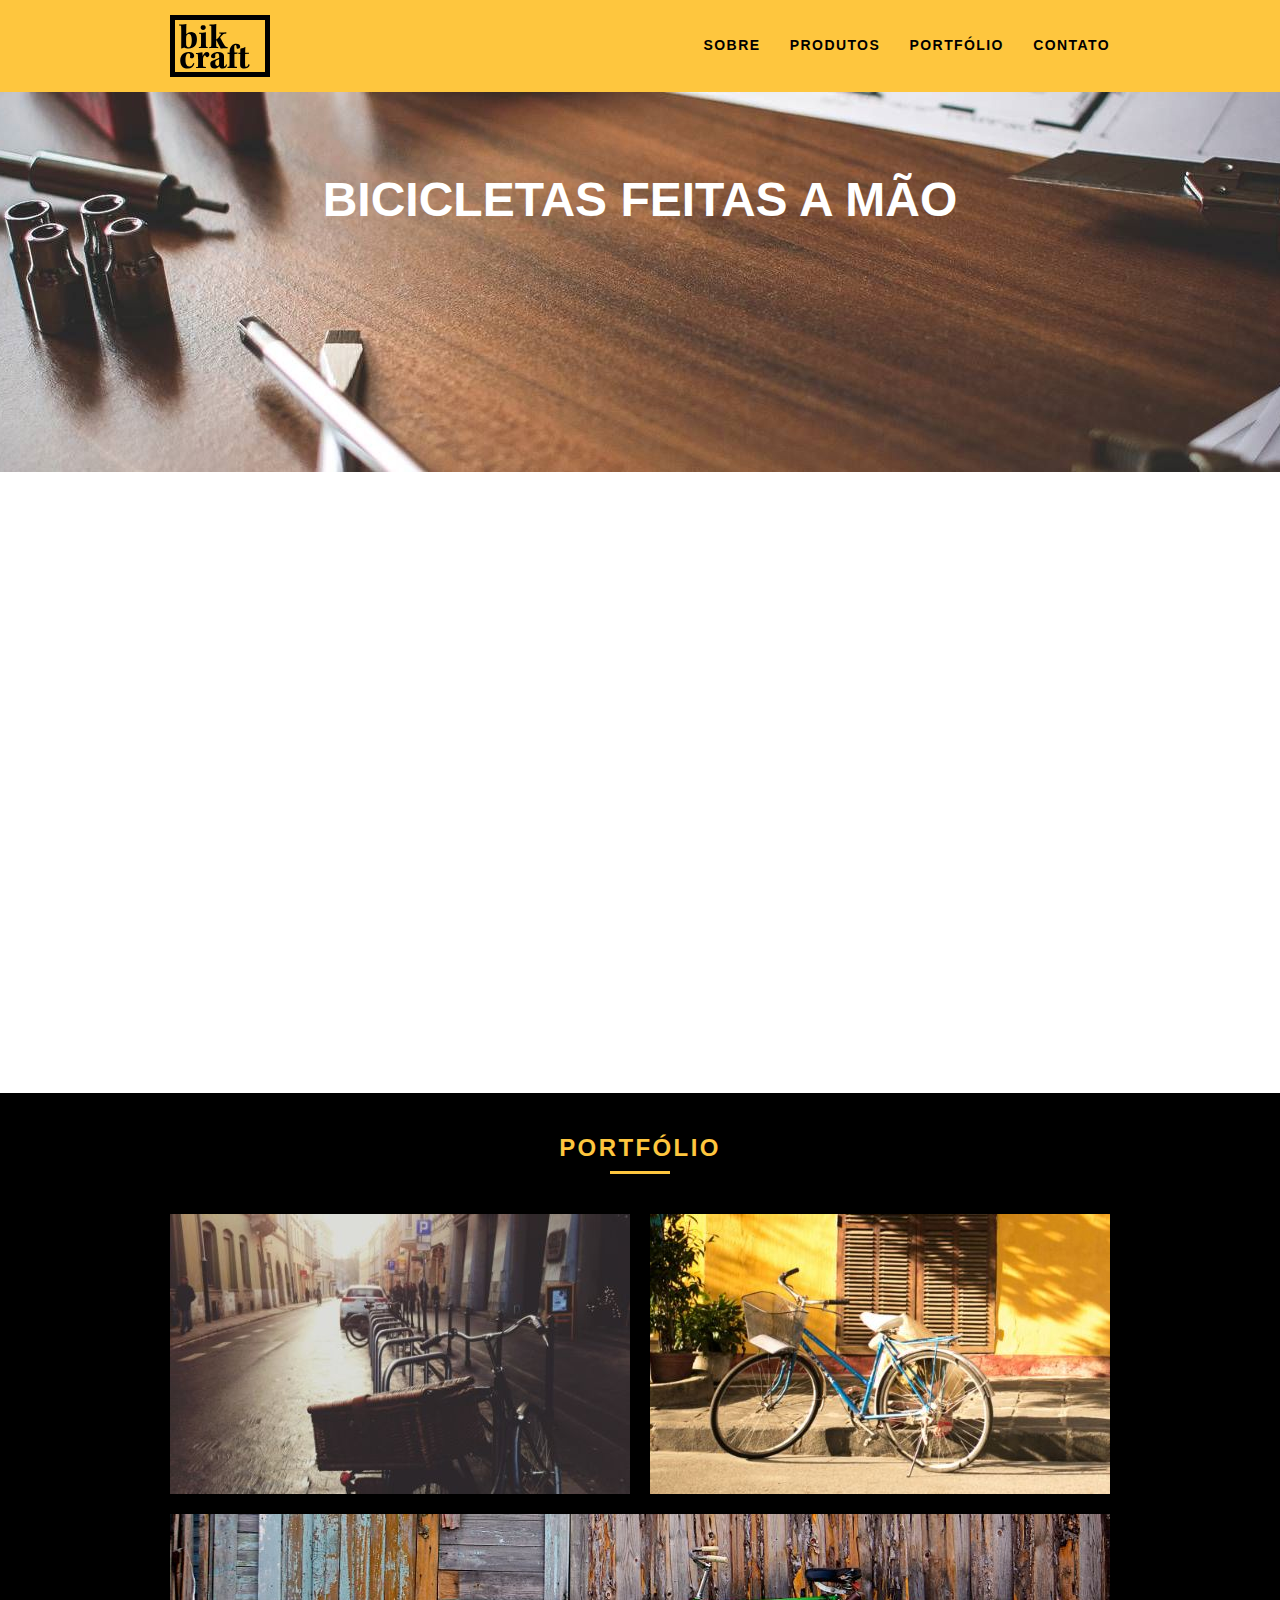
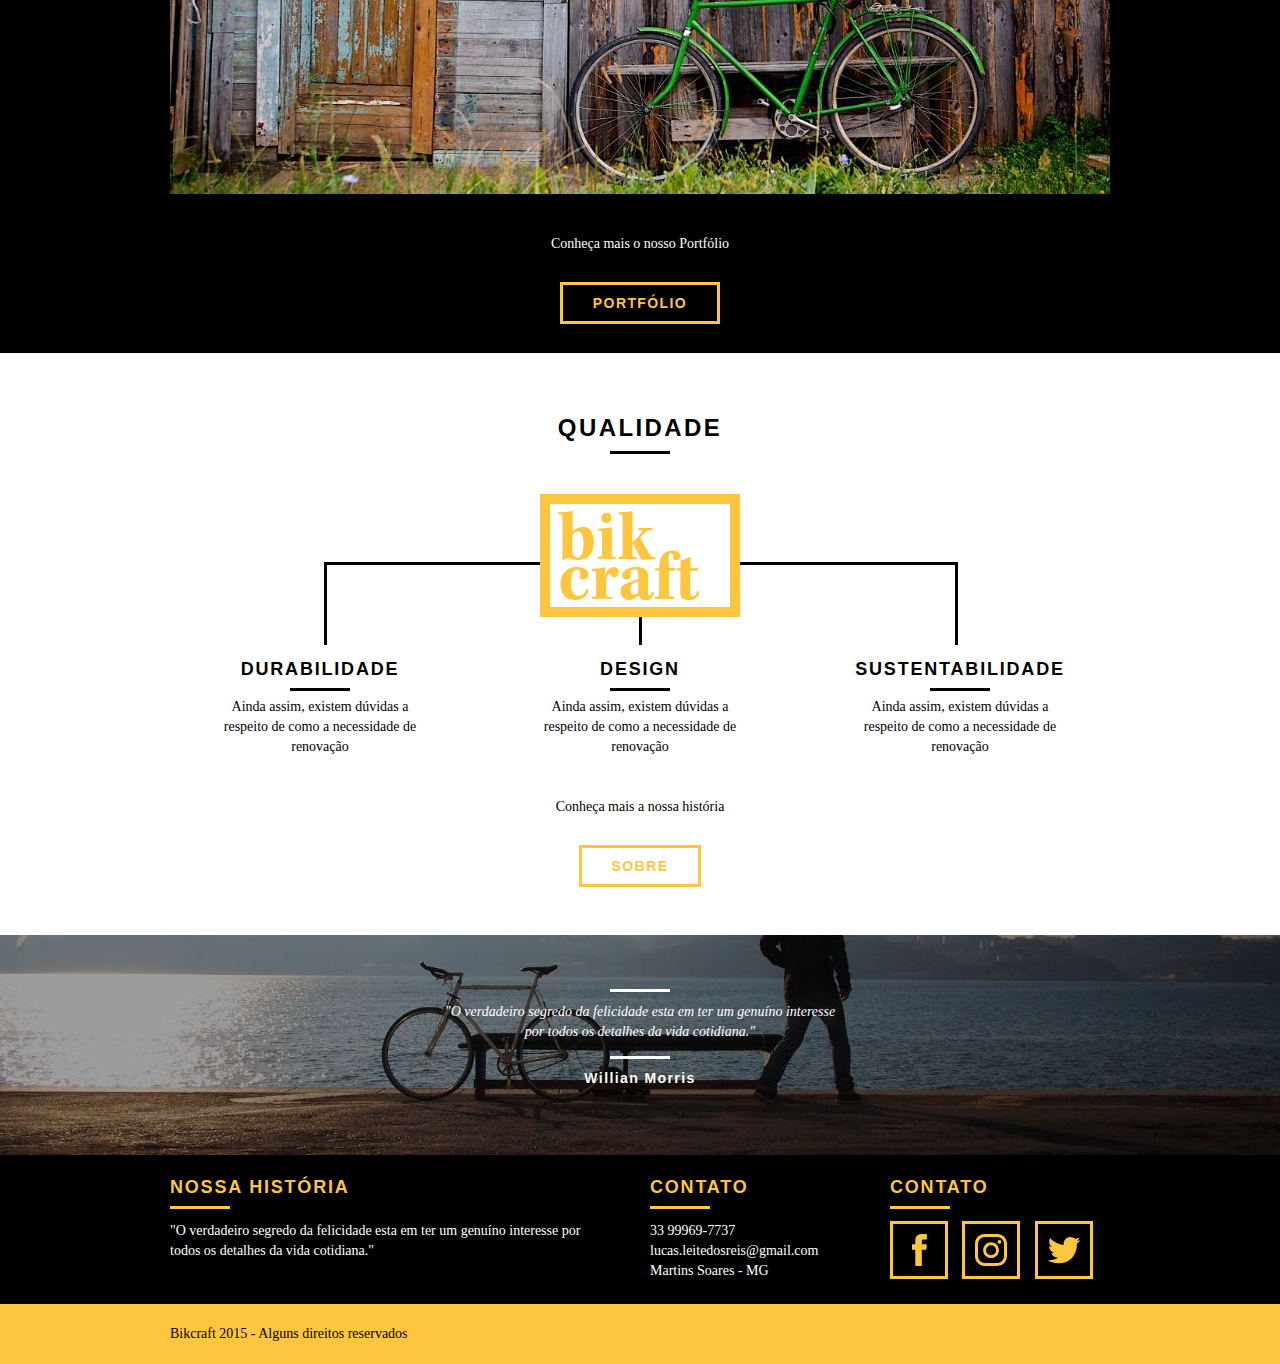
<file: index.html>
<!DOCTYPE html>

<html lang="pt-br">

<head>
  <!-- Caracteres, acentuações e outros -->
  <meta charset="utf-8">

  <!-- Titulo e descrição visualizado no buscador -->
  <title>Bikcraft - Bicicletas Personalizadas</title>
  <meta name="description" content="Compre a sua bicicleta personalizada na Bikcraft. Possuímos modelos Passeio, Retrô e Esporte.">

  <!-- Imagem e link visualizado na hora de compartilhar -->
  <meta property="og:type" content="website" />
  <meta property="og:title" content="Bikcraft - Bicicletas Personalizadas" />
  <meta property="og:description" content="Compre a sua bicicleta personalizada na Bikcraft. Possuímos modelos Passeio, Retrô e Esporte." />
  <meta property="og:url" content="http://bikcraft.com" />
  <meta property="og:image" content="http://bikcraft.com/img/og-image.png" />

  <!-- Ajustar ao tamanho das tela -->
  <meta name="viewport" content="width=device-width, initial-scale=1">

  <!-- ícone viewport -->
  <link rel="shortcut icon" href="favicon.ico">

  <!-- Folha de estilo e outros links -->

  <link rel="stylesheet" href="css/style.css">

  <script>document.documentElement.classList.add("js");</script>
</head>

<body>
  <!--Menu e Imagens  -->
  <header class="header">
    <div class="container">
      <a href="index.html" class="grid-4">
        <img src="img/bikcraft.svg" alt="Bikcraft">
      </a>
      <nav class="grid-12 header_menu">
        <ul>
          <li><a href="sobre.html">Sobre</a></li>
          <li><a href="produtos.html">Produtos</a></li>
          <li><a href="portfolio.html">Portfólio</a></li>
          <li><a href="contato.html">Contato</a></li>
        </ul>
      </nav>
    </div>
  </header>

  <!-- Citação e Orçamento -->
  <section class="introducao">
    <div class="container">
      <h1 data-anime="400" class="fadeInDown">Bicicletas Feitas a Mão</h1>
      <blockquote data-anime="800" class="fadeInDown quote-externo container">
        <p>Não tenha nada em sua casa que você não considere útil ou acredita ser bonito"</p>
        <cite>Willian Morris</cite>
      </blockquote>
      <a data-anime="1200" href="produtos.html" class="btn">Orçamento</a>
    </div>

    <!-- Produtos Passeio, Esporte e Retro -->
  </section>
  <section class="produtos container fadeInDown" data-anime="1600">
    <h2 class="subtitulo">Produtos</h2>
    <ul class="produtos-lista">
      <li class="grid-1-3">
        <div class="produtos-icone">
          <img src="img/produtos/passeio.svg" alt="Bikcraft Passeio">
        </div>
        <h3>Passeio</h3>
        <p>Ainda assim, existem dúvidas a respeito de como a necessidade de renovação</p>
      </li>

      <li class="grid-1-3">
        <div class="produtos-icone">
          <img src="img/produtos/esporte.svg" alt="Bikcraft Esporte">
        </div>
        <h3>Esporte</h3>
        <p>Ainda assim, existem dúvidas a respeito de como a necessidade de renovação</p>
      </li>
      <li class="grid-1-3">
        <div class="produtos-icone">
          <img src="img/produtos/retro.svg" alt="Bikcraft Retro">
        </div>
        <h3>Retrô</h3>
        <p>Ainda assim, existem dúvidas a respeito de como a necessidade de renovação</p>
      </li>
    </ul>
    <div class="call">
      <p>Clique aqui e veja</p>
      <a href="produtos.html" class="btn btn-preto">Produtos</a>
    </div>
  </section>

  <!-- Fechamento sessão produtos -->
  <!-- Inicio Portfolio -->

  <section class="portfolio">
    <div class="container">
      <h2 class="subtitulo">Portfólio</h2>
      <ul class="portfolio-lista">
        <li class="grid-8"><img src="img/portifolio/retro.jpg" alt="Bicicleta Retro"></li>
        <li class="grid-8"><img src="img/portifolio/passeio.jpg" alt="Bicicleta Passeio "></li>
        <li class="grid-16"><img src="img/portifolio/esporte.jpg" alt="Bicicleta Esporte "></li>
      </ul>
      <!-- Call Portfolio -->
      <div class="call">
        <p>Conheça mais o nosso Portfólio</p>
        <a href="portfolio.html" class="btn">Portfólio</a>
      </div>
    </div>
  </section>
  <!-- Inicio Qualidade -->
  <section class="qualidade container">
    <h2 class="subtitulo">Qualidade</h2>
    <img src="img/bikcraft-qualidade.svg" alt="Bikcraft">
    <ul class="qualidade-lista">
      <li class="grid-1-3">
        <h3>Durabilidade</h3>
        <p>Ainda assim, existem dúvidas a respeito de como a necessidade de renovação</p>
      </li>
      <li class="grid-1-3">
        <h3>Design</h3>
        <p>Ainda assim, existem dúvidas a respeito de como a necessidade de renovação</p>
      </li>
      <li class="grid-1-3">
        <h3>Sustentabilidade</h3>
        <p>Ainda assim, existem dúvidas a respeito de como a necessidade de renovação</p>
      </li>
    </ul>

    <!-- Call Portfolio -->
    <div class="call">
      <p>Conheça mais a nossa história</p>
      <a href="sobre.html" class="btn btn-preto">Sobre</a>
    </div>
  </section>

  <!-- Quebra -->
  <div class="quebra">
    <blockquote class="quote-externo">
      <p>"O verdadeiro segredo da felicidade esta em ter um genuíno interesse por todos os detalhes da vida cotidiana."</p>
      <cite>Willian Morris</cite>
    </blockquote>
  </div>
  <!-- Footer/Rodapé -->
  <footer>
    <div class="footer">
      <div class="container">
        <div class="grid-8 footer-historia">
          <h3>Nossa História</h3>
          <p>"O verdadeiro segredo da felicidade esta em ter um genuíno interesse por todos os detalhes da vida cotidiana."</p>
        </div>
        <div class="grid-4 footer-contato">
          <h3>Contato</h3>
          <ul>
            <li>33 99969-7737</li>
            <li>lucas.leitedosreis@gmail.com</li>
            <li>Martins Soares - MG</li>
          </ul>
        </div>
        <div class="grid-4 footer-redes">
          <h3>Contato</h3>
          <ul>
            <li><a href="http://www.facebook.com" target="_blank"><img src="img/redes-sociais/facebook.svg" alt="Bikcraft Facebook"></a></li>
            <li><a href="http://www.instagram.com" target="_blank"><img src="img/redes-sociais/instagram.svg" alt="Bikcraft Instagram"></a></li>
            <li><a href="http://www.twitter.com" target="_blank"><img src="img/redes-sociais/twitter.svg" alt="Bikcraft Twitter"></a></li>
          </ul>
        </div>
      </div>
    </div>
    <!-- Copyright -->
    <div class="copy">
      <div class="container">
        <p class="grid-16">Bikcraft 2015 - Alguns direitos reservados</p>
      </div>
    </div>
  </footer>

  <!-- JAVASCRIPT -->
  <script src="./js/simple-anime.js"></script>
  <script src="./js/script.js"></script>
</body>

</html>
</file>
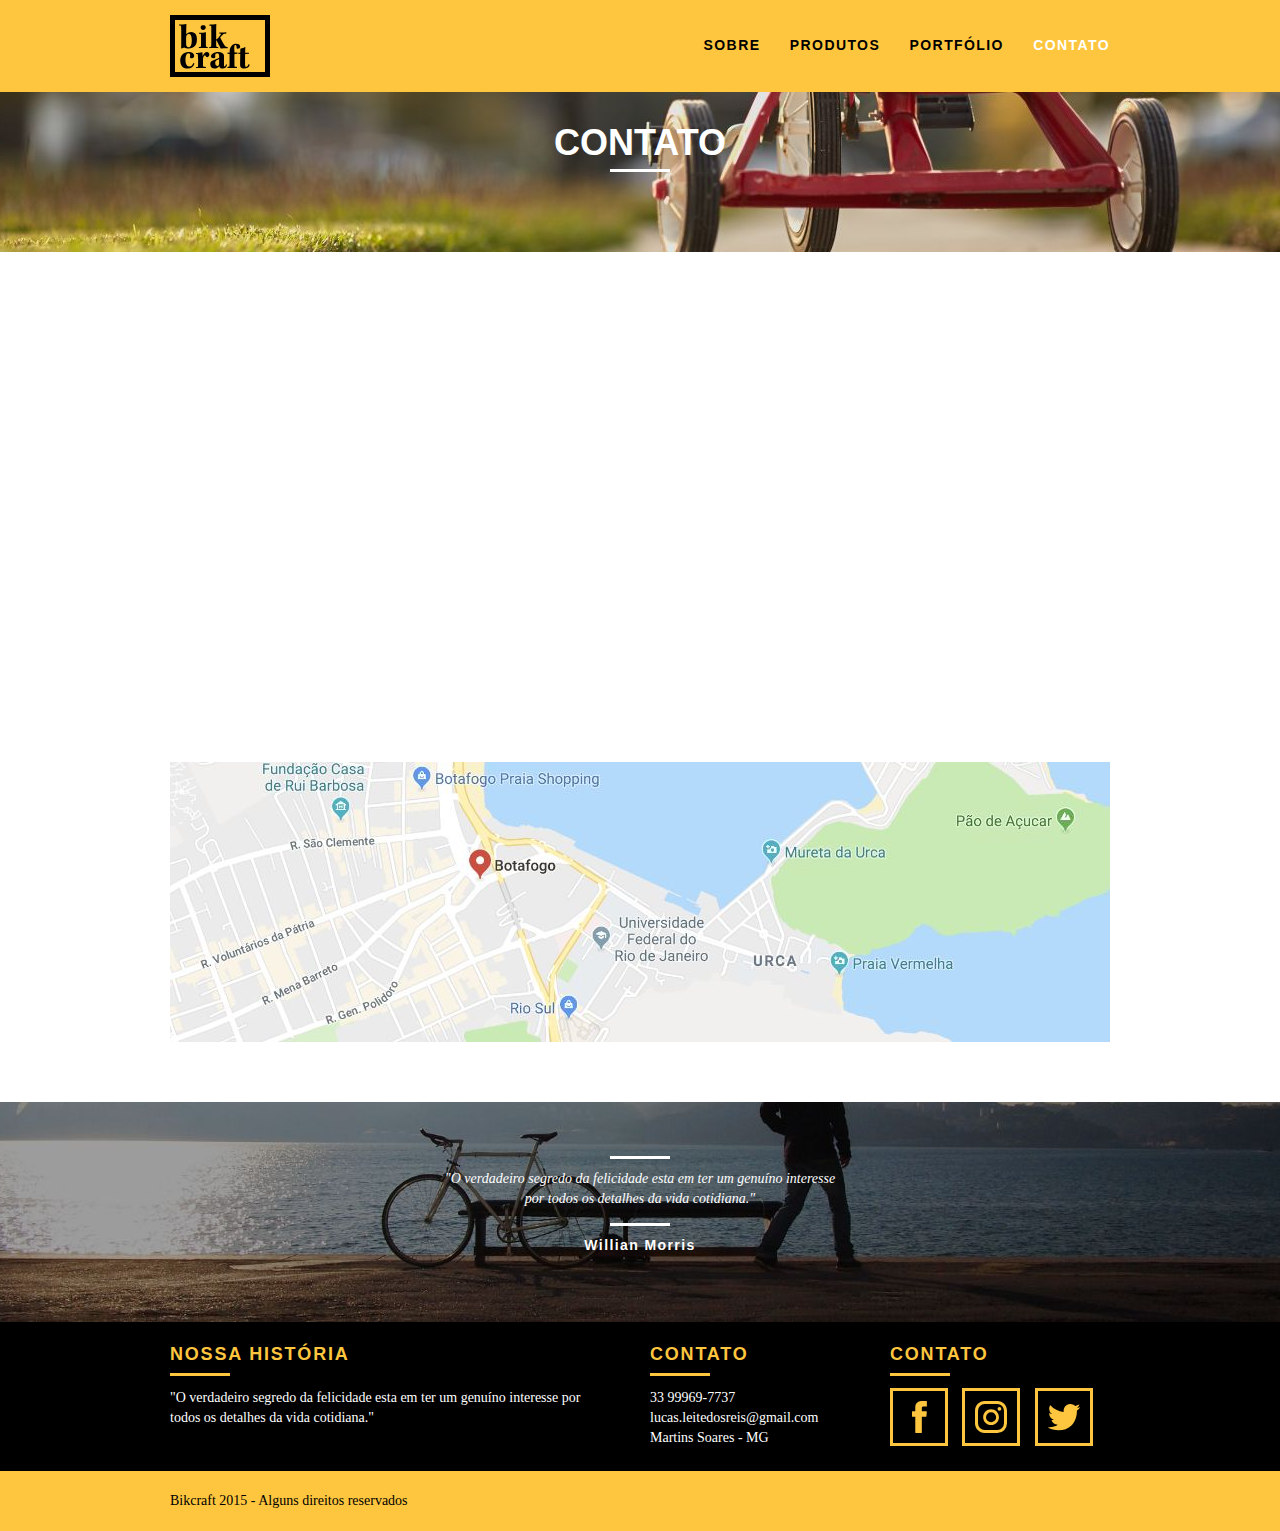
<file: contato.html>
<!DOCTYPE html>
<html lang="pt-br">

<head>
  <!-- Caracteres, acentuações e outros -->
  <meta charset="utf-8">

  <!-- Titulo e descrição visualizado no buscador -->
  <title>Bikcraft - Contato - 33 99969-7737</title>
  <meta name="description" content="Compre a sua bicicleta personalizada na Bikcraft. Possuímos modelos Passeio, Retrô e Esporte.">

  <!-- Imagem e link visualizado na hora de compartilhar -->
  <meta property="og:type" content="website" />
  <meta property="og:title" content="Bikcraft - Contato - 33 99969-7737" />
  <meta property="og:description" content="Compre a sua bicicleta personalizada na Bikcraft. Possuímos modelos Passeio, Retrô e Esporte." />
  <meta property="og:url" content="http://bikcraft.com/contato.html" />
  <meta property="og:image" content="http://bikcraft.com/img/og-image.png" />

  <!-- Ajustar ao tamanho das tela -->
  <meta name="viewport" content="width=device-width, initial-scale=1">

  <!-- ícone viewport -->
  <link rel="viewport" href="favicon.ico">

  <!-- Folha de estilo e outros links -->
  <link rel="stylesheet" href="css/style.css">

  <script>document.documentElement.classList.add("js");</script>
</head>

<body>

  <!--Menu e Imagens  -->
  <header class="header">
    <div class="container">
      <a href="index.html" class="grid-4">
        <img src="img/bikcraft.svg" alt="Bikcraft">
      </a>
      <nav class="grid-12 header_menu">
        <ul>
          <li><a href="sobre.html">Sobre</a></li>
          <li><a href="produtos.html">Produtos</a></li>
          <li><a href="portfolio.html">Portfólio</a></li>
          <li><a href="contato.html" class="menu-ativo">Contato</a></li>
        </ul>
      </nav>
    </div>
  </header>

  <!-- Introdução Produtos -->
  <section class="introducao-interna interna-contato">
    <div class="container">
      <h1 data-anime="400" class="fadeInDown">Contato</h1>
      <p data-anime="800" class="fadeInDown">Tire suas dúvidas com a gente</p>
    </div>
  </section>

  <!-- Formulário Orçamento -->
  <section class="contato container fadeInDown" data-anime="1200">
    <form id="form-orcamento" method="POST" action="./enviar.php" class="contato-form grid-8 formphp">
      <label for="nome">Nome</label>
      <input type="text" id="nome" name="nome" required>
      <label for="email">E-mail</label>
      <input type="email" id="email" name="email" required>
      <label for="telefone">Telefone</label>
      <input type="text" id="telefone" name="telefone">
      <!-- verificar spam -->
      <label class="nao-aparece">Se você é um robô, deixe em branco.</label>
      <input type="text" class="nao-aparece" name="leaveblank">
      <label class="nao-aparece">Se você não é um robô, não mude este campo.</label>
      <input type="text" class="nao-aparece" name="dontchange" value="http://">
      <!--  -->
      <label for="mensagem">Mensagem</label>
      <textarea id="mensagem" name="mensagem" required></textarea>
      <button id="enviar" name="enviar" type="submit" class="btn btn-preto">Enviar</button>
    </form>
    <div class="contato-dados grid-8">
      <h3>Dados</h3>
      <span>+55 33 99969 7737</span>
      <span>lucas.leitedosreis@gmail.com</span>
      <span>Avenida João Batista</span>
      <span>Martins Soares - MG</span>
      <h3>Redes Sociais</h3>
      <ul>
        <li><a href="http://www.facebook.com" target="_blank"><img src="img/redes-sociais/facebook.svg" alt="Bikcraft Facebook"></a></li>
        <li><a href="http://www.instagram.com" target="_blank"><img src="img/redes-sociais/instagram.svg" alt="Bikcraft Instagram"></a></li>
        <li><a href="http://www.twitter.com" target="_blank"><img src="img/redes-sociais/twitter.svg" alt="Bikcraft Twitter"></a></li>
      </ul>
    </div>
  </section>
  <div class="container contato-mapa">
    <a href="https://www.google.com.br/maps/@-20.2611705,-41.8779971,18z" target="_blank" class="grid-16"><img src="img/endereco-bikcraft.jpg" alt="Endereço da Bikcraft"></a>
  </div>

  <!-- Citação Willian Morris -->
  <div class="quebra">
    <blockquote class="quote-externo">
      <p>"O verdadeiro segredo da felicidade esta em ter um genuíno interesse por todos os detalhes da vida cotidiana."</p>
      <cite>Willian Morris</cite>
    </blockquote>
  </div>

  <!-- Footer/Rodapé -->
  <footer>
    <div class="footer">
      <div class="container">
        <div class="grid-8 footer-historia">
          <h3>Nossa História</h3>
          <p>"O verdadeiro segredo da felicidade esta em ter um genuíno interesse por todos os detalhes da vida cotidiana."</p>
        </div>
        <div class="grid-4 footer-contato">
          <h3>Contato</h3>
          <ul>
            <li>33 99969-7737</li>
            <li>lucas.leitedosreis@gmail.com</li>
            <li>Martins Soares - MG</li>
          </ul>
        </div>
        <div class="grid-4 footer-redes">
          <h3>Contato</h3>
          <ul>
            <li><a href="http://www.facebook.com" target="_blank"><img src="img/redes-sociais/facebook.svg" alt="Bikcraft Facebook"></a></li>
            <li><a href="http://www.instagram.com" target="_blank"><img src="img/redes-sociais/instagram.svg" alt="Bikcraft Instagram"></a></li>
            <li><a href="http://www.twitter.com" target="_blank"><img src="img/redes-sociais/twitter.svg" alt="Bikcraft Twitter"></a></li>
          </ul>
        </div>
      </div>
    </div>
    <!-- Copyright -->
    <div class="copy">
      <div class="container">
        <p class="grid-16">Bikcraft 2015 - Alguns direitos reservados</p>
      </div>
    </div>
  </footer>

  <!-- JAVASCRIPT -->
  <script src="./js/simple-anime.js"></script>
  <script src="./js/simple-form.js"></script>
  <script src="./js/script.js"></script>
</body>

</html>
</file>
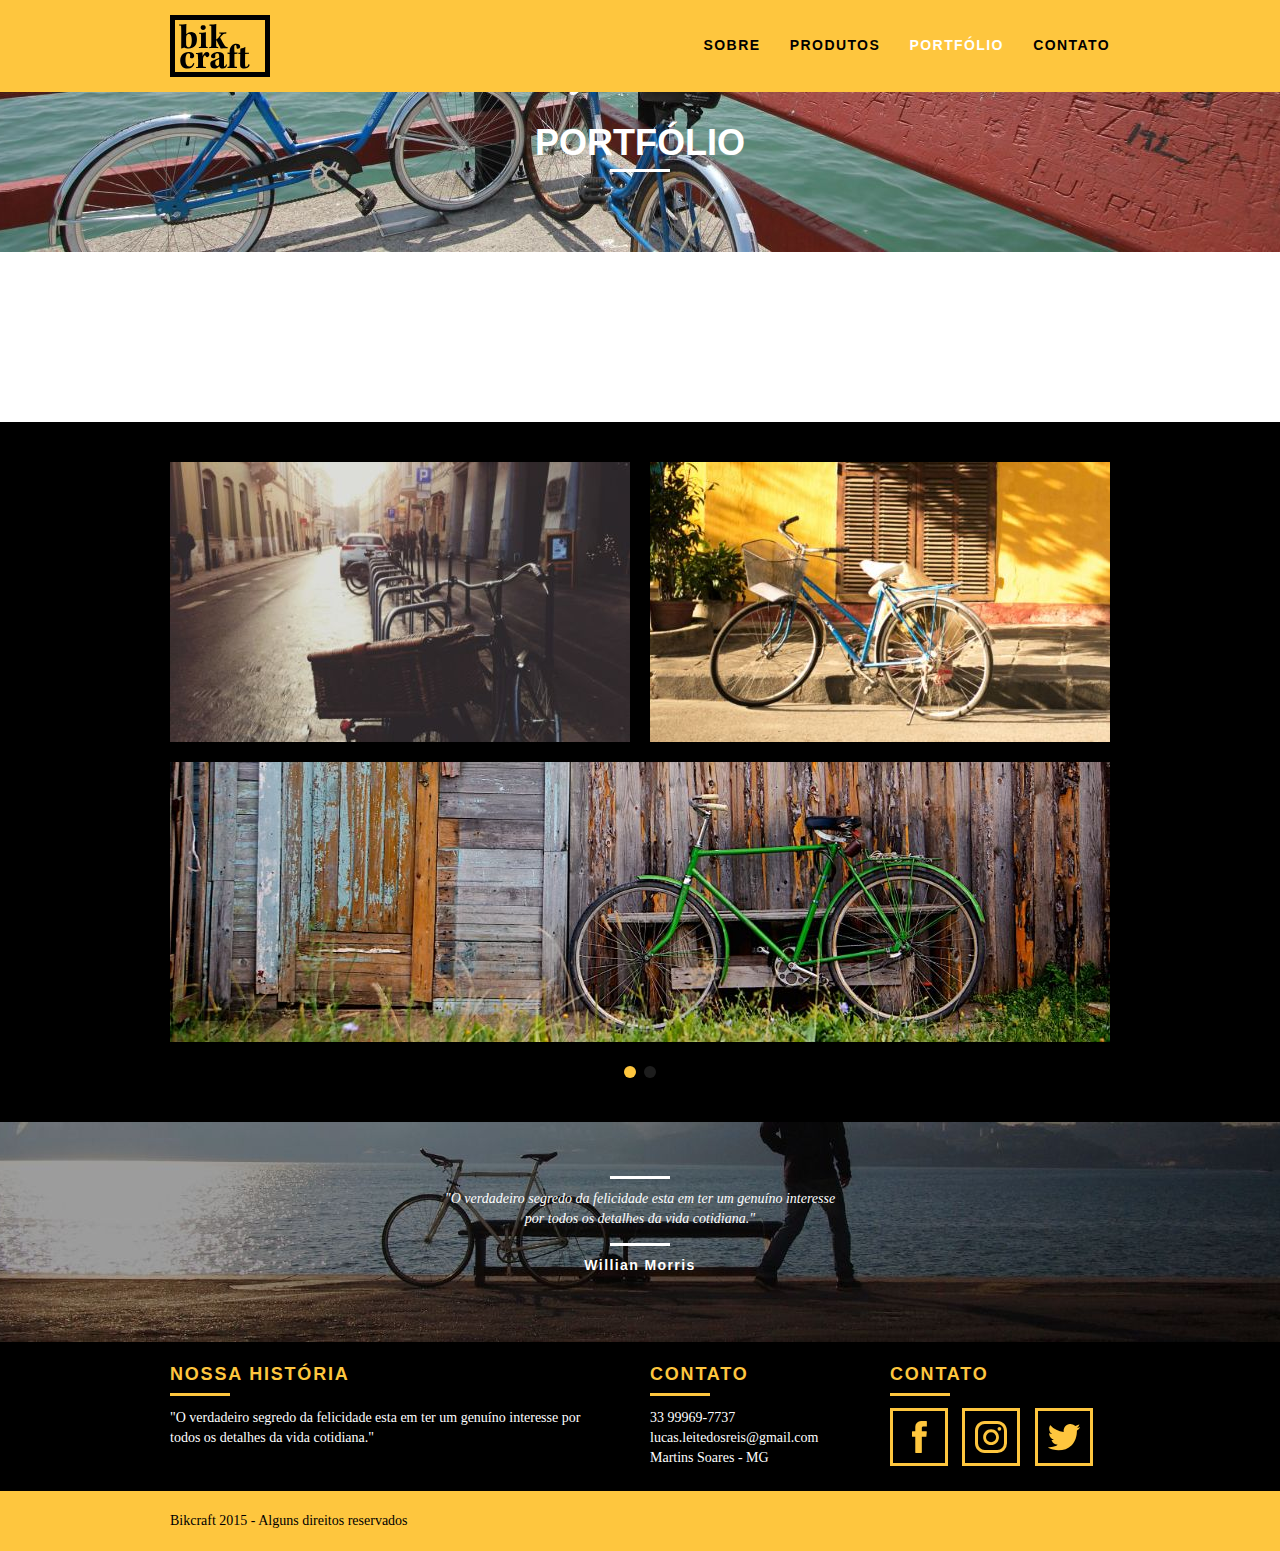
<file: portfolio.html>
<!DOCTYPE html>
<html lang="pt-br">

<head>
  <!-- Caracteres, acentuações e outros -->
  <meta charset="utf-8">

  <!-- Titulo e descrição visualizado no buscador -->
  <title>Bikcraft - Conheça o portfólio de clientes</title>
  <meta name="description" content="Compre a sua bicicleta personalizada na Bikcraft. Possuímos modelos Passeio, Retrô e Esporte.">

  <!-- Imagem e link visualizado na hora de compartilhar -->
  <meta property="og:type" content="website" />
  <meta property="og:title" content="Bikcraft - Conheça o portfólio de clientes" />
  <meta property="og:description" content="Compre a sua bicicleta personalizada na Bikcraft. Possuímos modelos Passeio, Retrô e Esporte." />
  <meta property="og:url" content="http://bikcraft.com/portfolio.html" />
  <meta property="og:image" content="http://bikcraft.com/img/og-image.png" />

  <!-- Ajustar ao tamanho das tela -->
  <meta name="viewport" content="width=device-width, initial-scale=1">

  <!-- ícone viewport -->
  <link rel="viewport" href="favicon.ico">

  <!-- Folha de estilo e outros links -->
  <link rel="stylesheet" href="css/style.css">

  <script>document.documentElement.classList.add("js");</script>
</head>

<body>

  <!--Menu e Imagens  -->
  <header class="header">
    <div class="container">
      <a href="index.html" class="grid-4">
        <img src="img/bikcraft.svg" alt="Bikcraft">
      </a>
      <nav class="grid-12 header_menu">
        <ul>
          <li><a href="sobre.html">Sobre</a></li>
          <li><a href="produtos.html">Produtos</a></li>
          <li><a href="portfolio.html" class="menu-ativo">Portfólio</a></li>
          <li><a href="contato.html">Contato</a></li>
        </ul>
      </nav>
    </div>
  </header>

  <!-- Introdução -->
  <section class="introducao-interna interna-portfolio">
    <div class="container">
      <h1 data-anime="400" class="fadeInDown">Portfólio</h1>
      <p data-anime="800" class="fadeInDown">Conheça os projetos que amamos mostrar</p>
    </div>
  </section>

  <!-- Citação -->
  <section class="container fadeInDown" data-slide="quote" data-anime="1200">
    <blockquote class="quote-cliente">
      <p>"Pedalar é sentir-se livre, e ter autonomia para a escolha dos caminhos."</p>
      <cite>Rosicler Ceschin</cite>
    </blockquote>
    <blockquote class="quote-cliente">
      <p>"Prefiro pedalar devagar e escolher o meu caminho,a correr na garupa e não poder escolher meu destino!"</p>
      <cite>Makeila Tolentino</cite>
    </blockquote>
    <blockquote class="quote-cliente">
      <p>"Liberdade é como saborear um passeio de bicicleta sem precisar apostar corrida com ninguém. "</p>
      <cite>Ana Jácomo</cite>
    </blockquote>
  </section>
  <!-- Portfólio Imagens -->
  <section class="portfolio">
    <div class="container" data-slide="portfolio">
      <ul class="portfolio-lista">
        <li class="grid-8"><img src="img/portifolio/retro.jpg" alt="Bicicleta Retro"></li>
        <li class="grid-8"><img src="img/portifolio/passeio.jpg" alt="Bicicleta Passeio "></li>
        <li class="grid-16"><img src="img/portifolio/esporte.jpg" alt="Bicicleta Esporte "></li>
      </ul>
      <ul class="portfolio-lista">
        <li class="grid-8"><img src="img/portifolio/passeio.jpg" alt="Bicicleta Passeio "></li>
        <li class="grid-8"><img src="img/portifolio/retro.jpg" alt="Bicicleta Retro"></li>
        <li class="grid-16"><img src="img/portifolio/esporte.jpg" alt="Bicicleta Esporte "></li>
      </ul>
    </div>
  </section>



  <!-- Quebra -->
  <div class="quebra">
    <blockquote class="quote-externo">
      <p>"O verdadeiro segredo da felicidade esta em ter um genuíno interesse por todos os detalhes da vida cotidiana."</p>
      <cite>Willian Morris</cite>
    </blockquote>
  </div>

  <!-- Footer/Rodapé -->
  <footer>
    <div class="footer">
      <div class="container">
        <div class="grid-8 footer-historia">
          <h3>Nossa História</h3>
          <p>"O verdadeiro segredo da felicidade esta em ter um genuíno interesse por todos os detalhes da vida cotidiana."</p>
        </div>
        <div class="grid-4 footer-contato">
          <h3>Contato</h3>
          <ul>
            <li>33 99969-7737</li>
            <li>lucas.leitedosreis@gmail.com</li>
            <li>Martins Soares - MG</li>
          </ul>
        </div>
        <div class="grid-4 footer-redes">
          <h3>Contato</h3>
          <ul>
            <li><a href="http://www.facebook.com" target="_blank"><img src="img/redes-sociais/facebook.svg" alt="Bikcraft Facebook"></a></li>
            <li><a href="http://www.instagram.com" target="_blank"><img src="img/redes-sociais/instagram.svg" alt="Bikcraft Instagram"></a></li>
            <li><a href="http://www.twitter.com" target="_blank"><img src="img/redes-sociais/twitter.svg" alt="Bikcraft Twitter"></a></li>
          </ul>
        </div>
      </div>
    </div>
    <!-- Copyright -->
    <div class="copy">
      <div class="container">
        <p class="grid-16">Bikcraft 2015 - Alguns direitos reservados</p>
      </div>
    </div>
  </footer>

  <!-- JAVASCRIPT -->
  <script src="./js/simple-anime.js"></script>
  <script src="./js/simple-slide.js"></script>
  <script src="./js/script.js"></script>

</body>

</html>
</file>
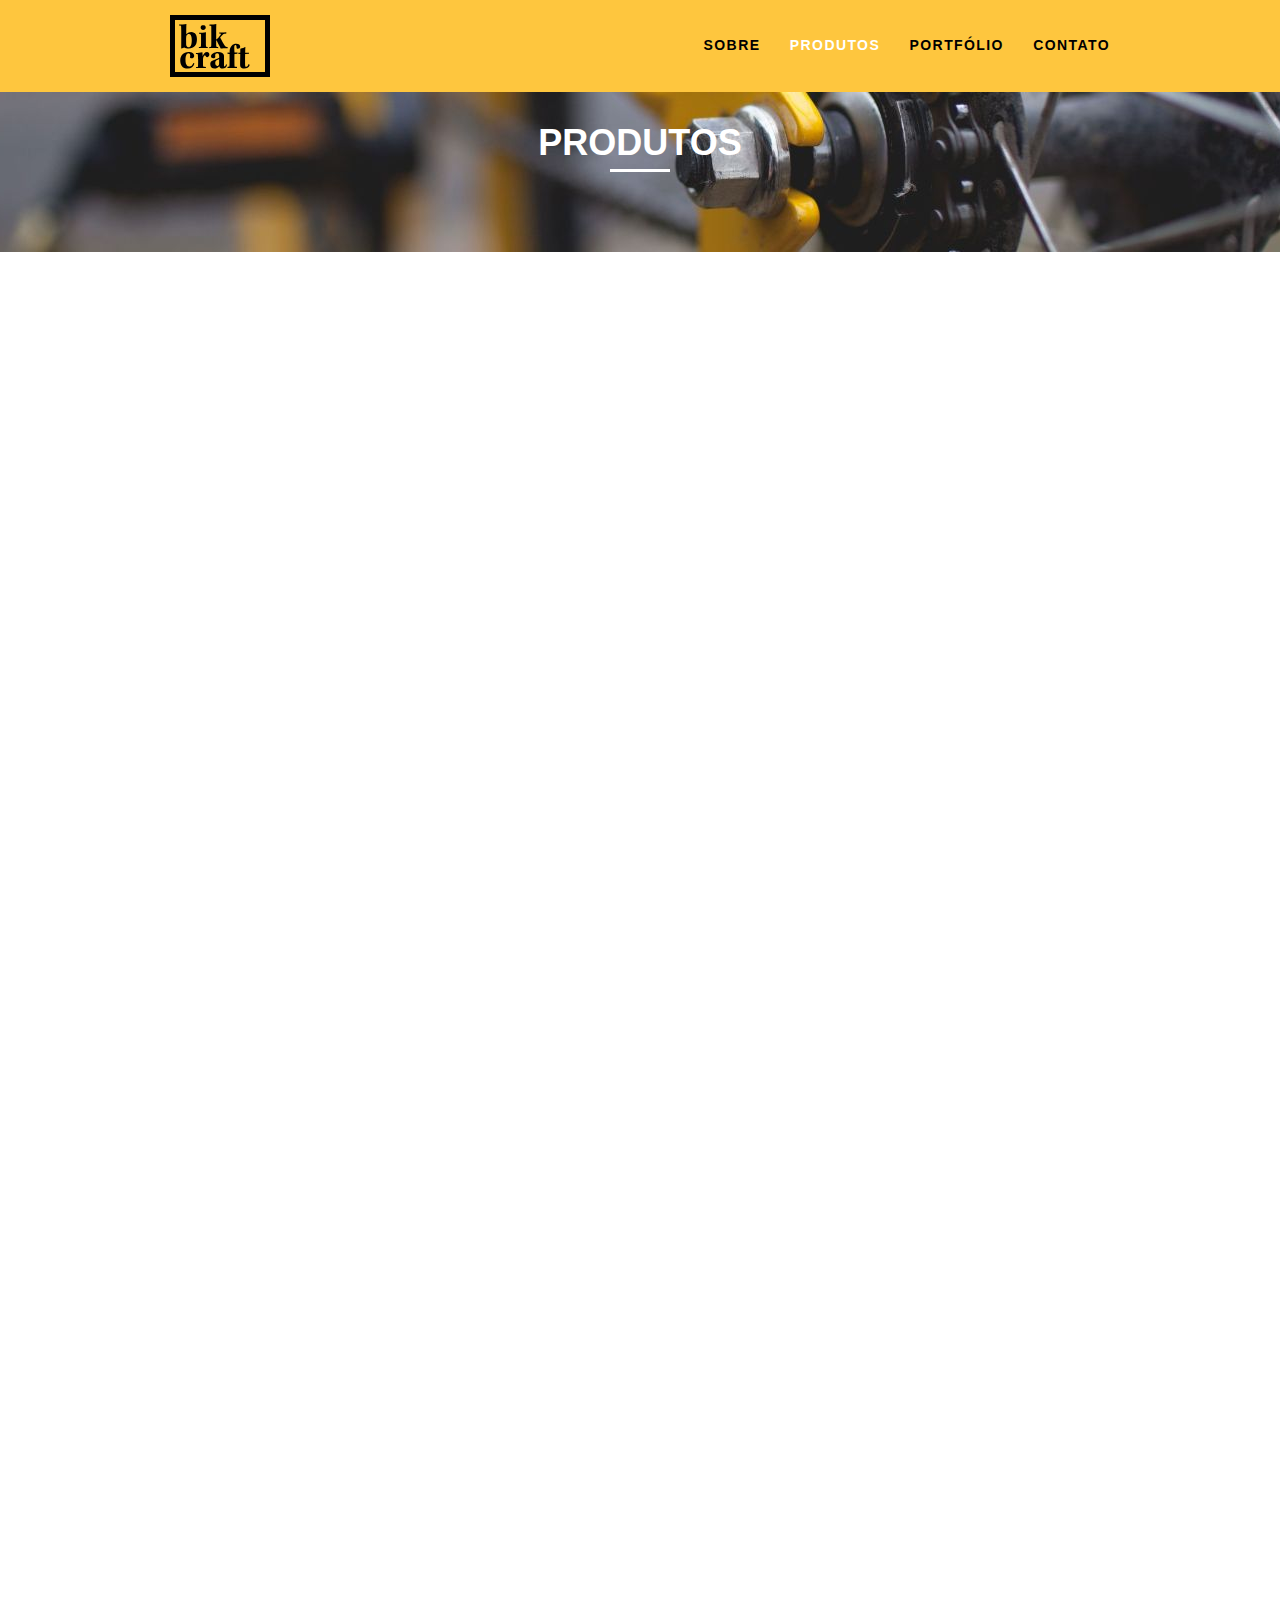
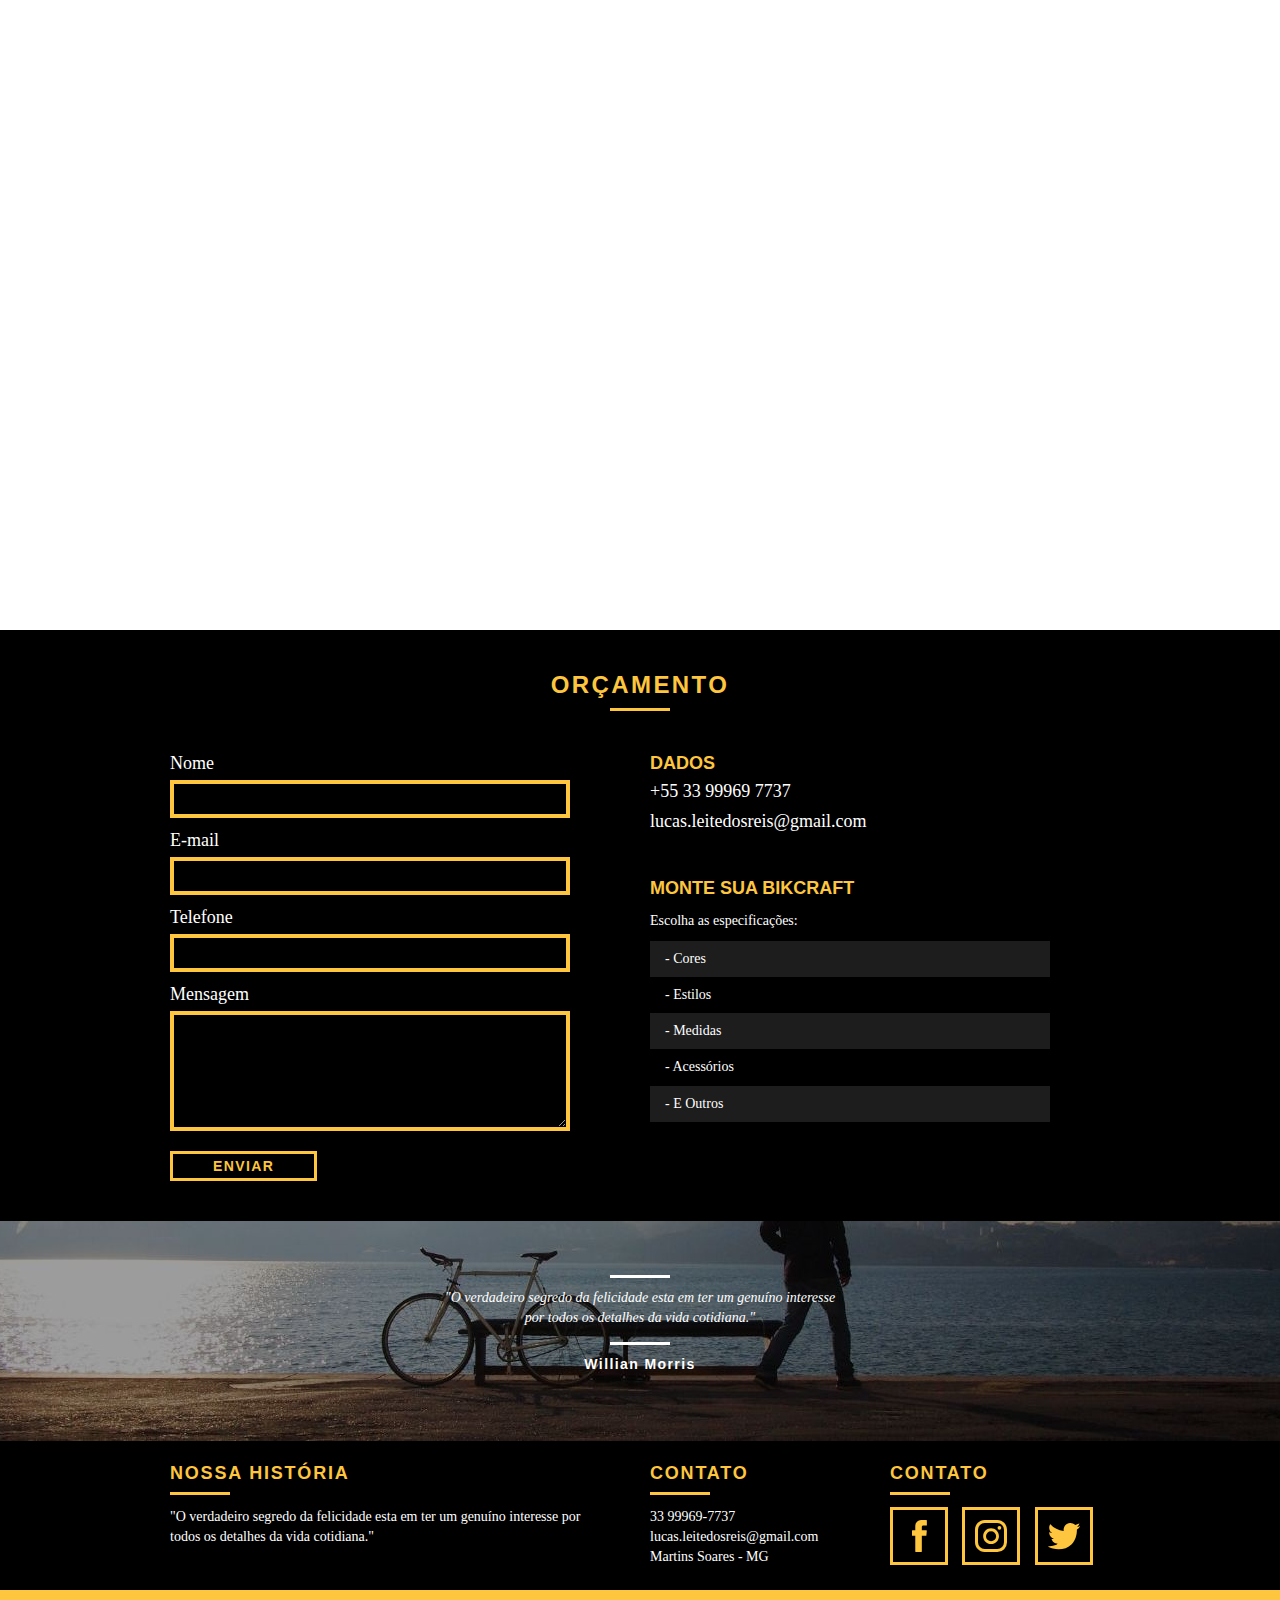
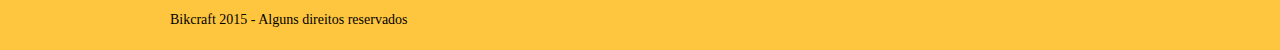
<file: produtos.html>
<!DOCTYPE html>
<html lang="pt-br">

<head>
  <!-- Caracteres, acentuações e outros -->
  <meta charset="utf-8">

  <!-- Titulo e descrição visualizado no buscador -->
  <title>Bikcraft - Conheça as linhas Passeio, Retrô e Esporte</title>
  <meta name="description" content="Compre a sua bicicleta personalizada na Bikcraft. Possuímos modelos Passeio, Retrô e Esporte.">

  <!-- Imagem e link visualizado na hora de compartilhar -->
  <meta property="og:type" content="website" />
  <meta property="og:title" content="Bikcraft - Conheça as linhas Passeio, Retrô e Esporte" />
  <meta property="og:description" content="Compre a sua bicicleta personalizada na Bikcraft. Possuímos modelos Passeio, Retrô e Esporte." />
  <meta property="og:url" content="http://bikcraft.com/produtos.html" />
  <meta property="og:image" content="http://bikcraft.com/img/og-image.png" />

  <!-- Ajustar ao tamanho das tela -->
  <meta name="viewport" content="width=device-width, initial-scale=1">

  <!-- ícone viewport -->
  <link rel="viewport" href="favicon.ico">

  <!-- Folha de estilo e outros links -->
  <link rel="stylesheet" href="css/style.css">

  <script>document.documentElement.classList.add("js");</script>
</head>

<body>

  <!--Menu e Imagens  -->
  <header class="header">
    <div class="container">
      <a href="index.html" class="grid-4">
        <img src="img/bikcraft.svg" alt="Bikcraft">
      </a>
      <nav class="grid-12 header_menu">
        <ul>
          <li><a href="sobre.html">Sobre</a></li>
          <li><a href="produtos.html" class="menu-ativo">Produtos</a></li>
          <li><a href="portfolio.html">Portfólio</a></li>
          <li><a href="contato.html">Contato</a></li>
        </ul>
      </nav>
    </div>
  </header>

  <!-- Introdução Produtos -->
  <section class="introducao-interna interna-produtos">
    <div class="container">
      <h1 data-anime="400" class="fadeInDown">Produtos</h1>
      <p data-anime="800" class="fadeInDown">Conheça todos nossos produtos</p>
    </div>
  </section>

  <!-- PASSEIO -->
  <section class="container produto-item fadeInDown" data-anime="1200">
    <div class="grid-11">
      <img src="img/produtos/bikcraft-passeio-1.jpg" alt="Bikcraft Passeio">
      <h2>Passeio</h2>
    </div>
    <div class="grid-5 produto-icone"><img src="img/produtos/passeio.svg" alt="Ícone Passeio"></div>
    <div class="grid-8"><img src="img/produtos/bikcraft-passeio-2.jpg" alt="Bikcraft Passeio"></div>
    <div class="grid-8 produto-info">
      <p>O verdadeiro segredo da felicidade está em ter um genuíno interesse por todos os detalhes da vida cotidiana. Interesse por todos os detalhes da vida cotidiana.</p>
      <ul>
        <li>Conforto</li>
        <li>Velocidade</li>
        <li>Design</li>
        <li>Versatilidade</li>
      </ul>
    </div>
  </section>

  <!-- Esporte -->
  <section class="container produto-item fadeInDown" data-anime="1200">
    <div class="grid-11">
      <img src="img/produtos/bikcraft-esporte-1.jpg" alt="Bikcraft Esporte">
      <h2>Esporte</h2>
    </div>
    <div class="grid-5 produto-icone"><img src="img/produtos/esporte.svg" alt="Ícone Esporte"></div>
    <div class="grid-8"><img src="img/produtos/bikcraft-esporte-2.jpg" alt="Bikcraft Esporte"></div>
    <div class="grid-8 produto-info">
      <p>O verdadeiro segredo da felicidade está em ter um genuíno interesse por todos os detalhes da vida cotidiana. Interesse por todos os detalhes da vida cotidiana.</p>
      <ul>
        <li>Conforto</li>
        <li>Velocidade</li>
        <li>Design</li>
        <li>Versatilidade</li>
      </ul>
    </div>
  </section>

  <!-- Retro -->
  <section class="container produto-item fadeInDown" data-anime="1200">
    <div class="grid-11">
      <img src="img/produtos/bikcraft-retro-1.jpg" alt="Bikcraft Retro">
      <h2>Retro</h2>
    </div>
    <div class="grid-5 produto-icone"><img src="img/produtos/retro.svg" alt="Ícone Retro"></div>
    <div class="grid-8"><img src="img/produtos/bikcraft-retro-2.jpg" alt="Bikcraft Retro"></div>
    <div class="grid-8 produto-info">
      <p>O verdadeiro segredo da felicidade está em ter um genuíno interesse por todos os detalhes da vida cotidiana. Interesse por todos os detalhes da vida cotidiana.</p>
      <ul>
        <li>Conforto</li>
        <li>Velocidade</li>
        <li>Design</li>
        <li>Versatilidade</li>
      </ul>
    </div>
  </section>

  <!-- Formulário Orçamento -->
  <section class="orcamento">
    <div class="container">
      <h2 class="subtitulo">Orçamento</h2>
      <form id="form-orcamento" method="POST" action="./enviar.php" class="form grid-8 formphp">
        <label for="nome">Nome</label>
        <input type="text" id="nome" name="nome" required>
        <label for="email">E-mail</label>
        <input type="email" id="email" name="email" required>
        <label for="telefone">Telefone</label>
        <input type="text" id="telefone" name="telefone">
        <!-- verificar spam -->
        <label class="nao-aparece">Se você é um robô, deixe em branco.</label>
        <input type="text" class="nao-aparece" name="leaveblank">
        <label class="nao-aparece">Se você não é um robô, não mude este campo.</label>
        <input type="text" class="nao-aparece" name="dontchange" value="http://">
        <!--  -->
        <label for="mensagem">Mensagem</label>
        <textarea id="mensagem" name="mensagem" required></textarea>
        <button id="enviar" name="enviar" type="submit" class="btn">Enviar</button>
      </form>

      <div class="orcamento-dados grid-8">
        <h3>Dados</h3>
        <span>+55 33 99969 7737</span>
        <span>lucas.leitedosreis@gmail.com</span>
        <h3>Monte sua Bikcraft</h3>
        <p>Escolha as especificações:</p>
        <ul>
          <li>- Cores</li>
          <li>- Estilos</li>
          <li>- Medidas</li>
          <li>- Acessórios</li>
          <li>- E Outros</li>
        </ul>
      </div>
    </div>
  </section>

  <!-- Citação Willian Morris -->
  <div class="quebra">
    <blockquote class="quote-externo">
      <p>"O verdadeiro segredo da felicidade esta em ter um genuíno interesse por todos os detalhes da vida cotidiana."</p>
      <cite>Willian Morris</cite>
    </blockquote>
  </div>

  <!-- Footer/Rodapé -->
  <footer>
    <div class="footer">
      <div class="container">
        <div class="grid-8 footer-historia">
          <h3>Nossa História</h3>
          <p>"O verdadeiro segredo da felicidade esta em ter um genuíno interesse por todos os detalhes da vida cotidiana."</p>
        </div>
        <div class="grid-4 footer-contato">
          <h3>Contato</h3>
          <ul>
            <li>33 99969-7737</li>
            <li>lucas.leitedosreis@gmail.com</li>
            <li>Martins Soares - MG</li>
          </ul>
        </div>
        <div class="grid-4 footer-redes">
          <h3>Contato</h3>
          <ul>
            <li><a href="http://www.facebook.com" target="_blank"><img src="img/redes-sociais/facebook.svg" alt="Bikcraft Facebook"></a></li>
            <li><a href="http://www.instagram.com" target="_blank"><img src="img/redes-sociais/instagram.svg" alt="Bikcraft Instagram"></a></li>
            <li><a href="http://www.twitter.com" target="_blank"><img src="img/redes-sociais/twitter.svg" alt="Bikcraft Twitter"></a></li>
          </ul>
        </div>
      </div>
    </div>
    <!-- Copyright -->
    <div class="copy">
      <div class="container">
        <p class="grid-16">Bikcraft 2015 - Alguns direitos reservados</p>
      </div>
    </div>
  </footer>

  <!-- JAVASCRIPT -->
  <script src="./js/simple-anime.js"></script>
  <script src="./js/simple-form.js"></script>
  <script src="./js/script.js"></script>
</body>

</html>
</file>
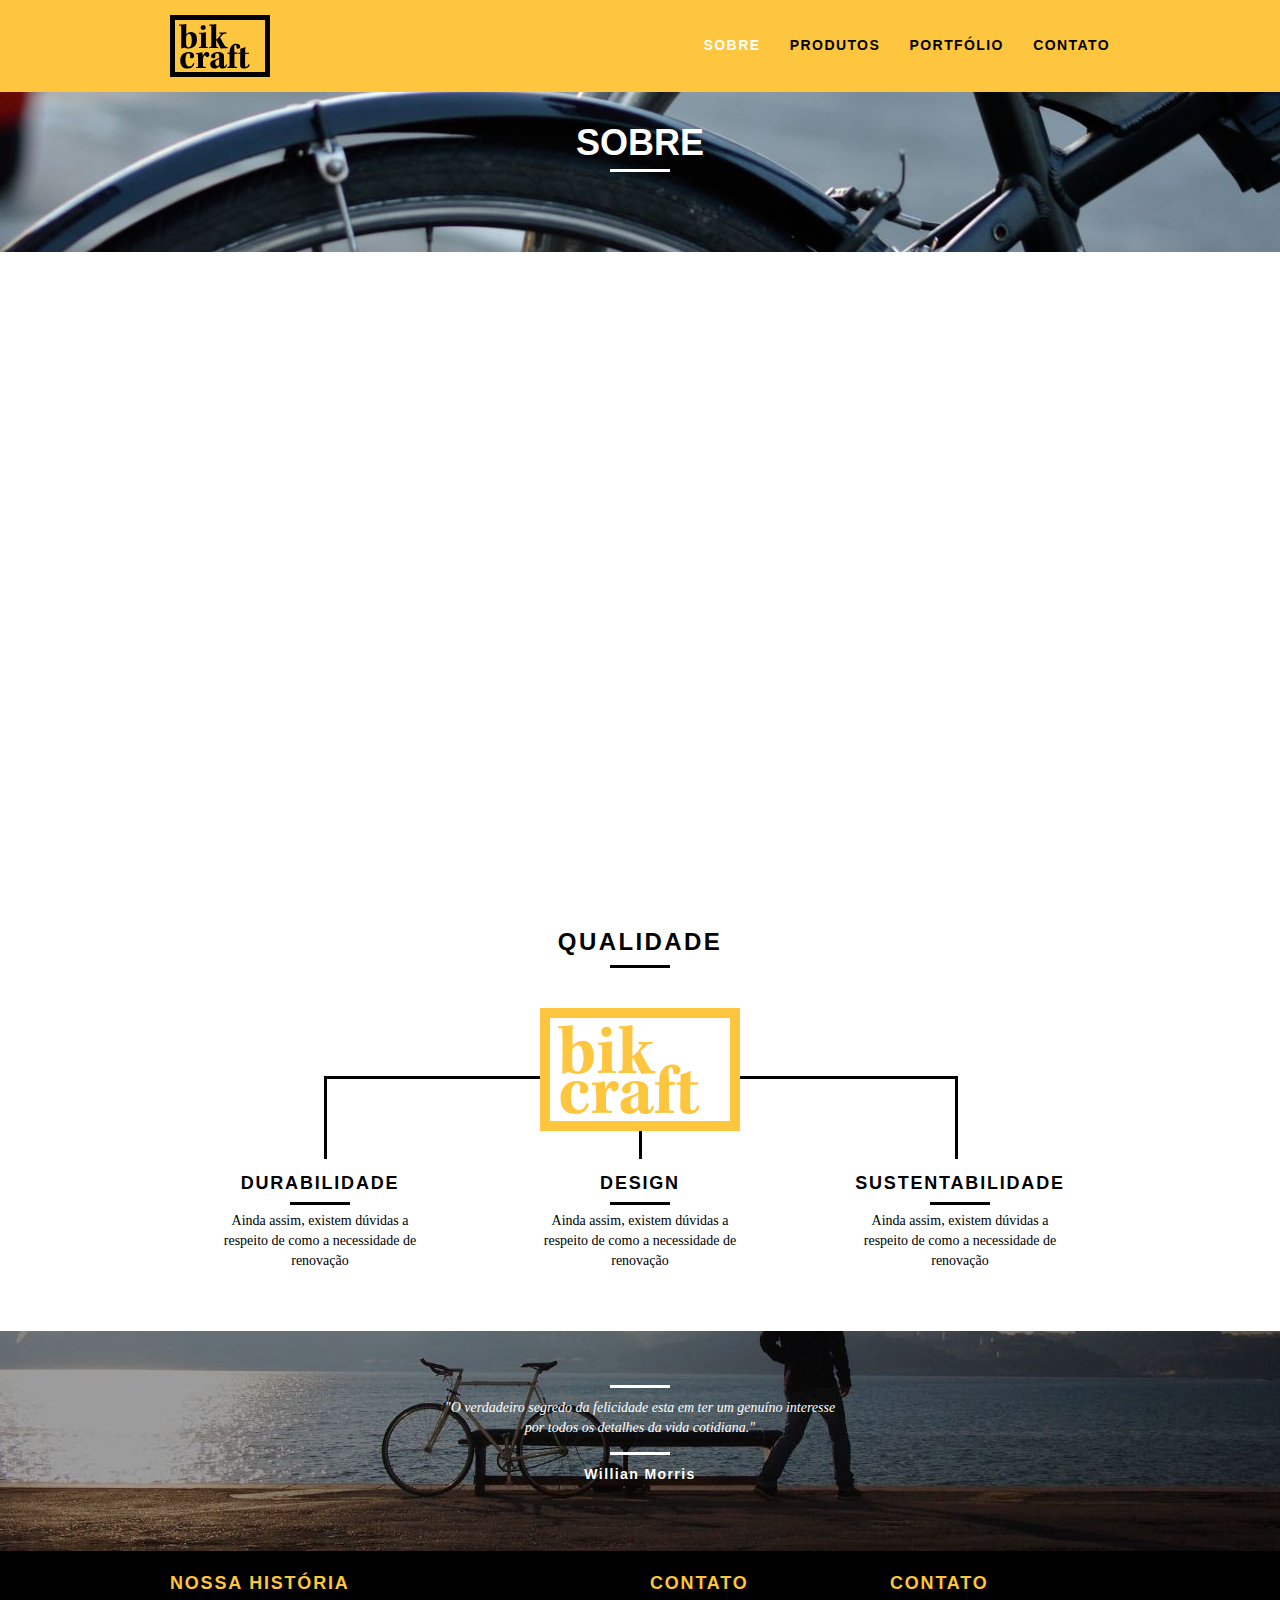
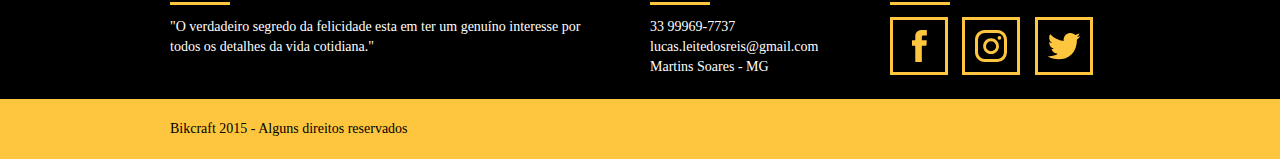
<file: sobre.html>
<!DOCTYPE html>
<html lang="pt-br">

<head>
  <!-- Caracteres, acentuações e outros -->
  <meta charset="utf-8">

  <!-- Titulo e descrição visualizado no buscador -->
  <title>Bikcraft - Saiba mais sobre a gente</title>
  <meta name="description" content="Compre a sua bicicleta personalizada na Bikcraft. Possuímos modelos Passeio, Retrô e Esporte.">

  <!-- Imagem e link visualizado na hora de compartilhar -->
  <meta property="og:type" content="website" />
  <meta property="og:title" content="Bikcraft - Saiba mais sobre a gente" />
  <meta property="og:description" content="Compre a sua bicicleta personalizada na Bikcraft. Possuímos modelos Passeio, Retrô e Esporte." />
  <meta property="og:url" content="http://bikcraft.com/sobre.html" />
  <meta property="og:image" content="http://bikcraft.com/img/og-image.png" />

  <!-- Ajustar ao tamanho das tela -->
  <meta name="viewport" content="width=device-width, initial-scale=1">

  <!-- ícone viewport -->
  <link rel="viewport" href="favicon.ico">

  <!-- Folha de estilo e outros links -->
  <link rel="stylesheet" href="css/style.css">

  <script>document.documentElement.classList.add("js");</script>
</head>

<body>

  <!--Menu e Imagens  -->
  <header class="header">
    <div class="container">
      <a href="index.html" class="grid-4">
        <img src="img/bikcraft.svg" alt="Bikcraft">
      </a>
      <nav class="grid-12 header_menu">
        <ul>
          <li><a href="sobre.html" class="menu-ativo">Sobre</a></li>
          <li><a href="produtos.html">Produtos</a></li>
          <li><a href="portfolio.html">Portfólio</a></li>
          <li><a href="contato.html">Contato</a></li>
        </ul>
      </nav>
    </div>
  </header>

  <section class="introducao-interna interna-sobre">
    <div class="container">
      <h1 data-anime="400" class="fadeInDown">Sobre</h1>
      <p data-anime="800" class="fadeInDown">Conheça mais sobre a Bikcraft</p>
    </div>
  </section>

  <section class="missao-sobre container fadeInDown" data-anime="1200">
    <div class="grid-10">
      <h2 class="subtitulo-interno">História, Missão e Visão</h2>
      <p>O verdadeiro segredo da felicidade está em ter um genuíno interesse por todos os detalhes da vida cotidiana. Interesse por todos os detalhes da vida cotidiana.</p>
      <p>O verdadeiro segredo da felicidade está em ter um genuíno interesse por todos os detalhes da vida cotidiana. Interesse por todos os detalhes da vida cotidiana. </p>
    </div>
    <div class="grid-6">
      <h2 class="subtitulo-interno">Valores</h2>
      <ul>
        <li>- Qualidade no processo com</li>
        <li>- Foco no cliente sem perder a</li>
        <li>- Diversão, preservando a</li>
        <li>- Natureza com sustentabilidade</li>
      </ul>
    </div>
    <div class="grid-16 foto-equipe">
      <img src="img/equipe-bikcraft.jpg" alt="Equipe Bikcraft">
    </div>
  </section>

  <!-- Inicio Qualidade -->

  <section class="qualidade container">
    <h2 class="subtitulo">Qualidade</h2>
    <img src="img/bikcraft-qualidade.svg" alt="Bikcraft">
    <ul class="qualidade-lista">
      <li class="grid-1-3">
        <h3>Durabilidade</h3>
        <p>Ainda assim, existem dúvidas a respeito de como a necessidade de renovação</p>
      </li>
      <li class="grid-1-3">
        <h3>Design</h3>
        <p>Ainda assim, existem dúvidas a respeito de como a necessidade de renovação</p>
      </li>
      <li class="grid-1-3">
        <h3>Sustentabilidade</h3>
        <p>Ainda assim, existem dúvidas a respeito de como a necessidade de renovação</p>
      </li>
    </ul>
  </section>

  <!-- Quebra -->
  <div class="quebra">
    <blockquote class="quote-externo">
      <p>"O verdadeiro segredo da felicidade esta em ter um genuíno interesse por todos os detalhes da vida cotidiana."</p>
      <cite>Willian Morris</cite>
    </blockquote>
  </div>
  <!-- Footer/Rodapé -->
  <footer>
    <div class="footer">
      <div class="container">
        <div class="grid-8 footer-historia">
          <h3>Nossa História</h3>
          <p>"O verdadeiro segredo da felicidade esta em ter um genuíno interesse por todos os detalhes da vida cotidiana."</p>
        </div>
        <div class="grid-4 footer-contato">
          <h3>Contato</h3>
          <ul>
            <li>33 99969-7737</li>
            <li>lucas.leitedosreis@gmail.com</li>
            <li>Martins Soares - MG</li>
          </ul>
        </div>
        <div class="grid-4 footer-redes">
          <h3>Contato</h3>
          <ul>
            <li><a href="http://www.facebook.com" target="_blank"><img src="img/redes-sociais/facebook.svg" alt="Bikcraft Facebook"></a></li>
            <li><a href="http://www.instagram.com" target="_blank"><img src="img/redes-sociais/instagram.svg" alt="Bikcraft Instagram"></a></li>
            <li><a href="http://www.twitter.com" target="_blank"><img src="img/redes-sociais/twitter.svg" alt="Bikcraft Twitter"></a></li>
          </ul>
        </div>
      </div>
    </div>
    <!-- Copyright -->
    <div class="copy">
      <div class="container">
        <p class="grid-16">Bikcraft 2015 - Alguns direitos reservados</p>
      </div>
    </div>
  </footer>

  <!-- JAVASCRIPT -->
  <script src="./js/simple-anime.js"></script>
  <script src="./js/script.js"></script>
</body>

</html>
</file>
<file: css/style.css>
html {
  line-height: 1.15;
  -webkit-text-size-adjust: 100%;
}
body {
  margin: 0;
}
main {
  display: block;
}
h1 {
  font-size: 2em;
  margin: 0.67em 0;
}
hr {
  box-sizing: content-box;
  height: 0;
  overflow: visible;
}
pre {
  font-family: monospace, monospace;
  font-size: 1em;
}
a {
  background-color: transparent;
}
abbr[title] {
  border-bottom: none;
  text-decoration: underline;
  text-decoration: underline dotted;
}
b,
strong {
  font-weight: bolder;
}
code,
kbd,
samp {
  font-family: monospace, monospace;
  font-size: 1em;
}
small {
  font-size: 80%;
}
sub,
sup {
  font-size: 75%;
  line-height: 0;
  position: relative;
  vertical-align: baseline;
}
sub {
  bottom: -0.25em;
}
sup {
  top: -0.5em;
}
img {
  border-style: none;
}
button,
input,
optgroup,
select,
textarea {
  font-family: inherit;
  font-size: 100%;
  line-height: 1.15;
  margin: 0;
}
button,
input {
  overflow: visible;
}
button,
select {
  text-transform: none;
}
button,
[type="button"],
[type="reset"],
[type="submit"] {
  -webkit-appearance: button;
}
button::-moz-focus-inner,
[type="button"]::-moz-focus-inner,
[type="reset"]::-moz-focus-inner,
[type="submit"]::-moz-focus-inner {
  border-style: none;
  padding: 0;
}
button:-moz-focusring,
[type="button"]:-moz-focusring,
[type="reset"]:-moz-focusring,
[type="submit"]:-moz-focusring {
  outline: 1px dotted ButtonText;
}
fieldset {
  padding: 0.35em 0.75em 0.625em;
}
legend {
  box-sizing: border-box;
  color: inherit;
  display: table;
  max-width: 100%;
  padding: 0;
  white-space: normal;
}
progress {
  vertical-align: baseline;
}
textarea {
  overflow: auto;
}
[type="checkbox"],
[type="radio"] {
  box-sizing: border-box;
  padding: 0;
}
[type="number"]::-webkit-inner-spin-button,
[type="number"]::-webkit-outer-spin-button {
  height: auto;
}
[type="search"] {
  -webkit-appearance: textfield;
  outline-offset: -2px;
}
[type="search"]::-webkit-search-decoration {
  -webkit-appearance: none;
}
::-webkit-file-upload-button {
  -webkit-appearance: button;
  font: inherit;
}
details {
  display: block;
}
summary {
  display: list-item;
}
template {
  display: none;
}
[hidden] {
  display: none;
}
a {
  text-decoration: none;
}
ol,
ul {
  list-style: none;
}
html,
body,
div,
span,
iframe,
h1,
h2,
h3,
h4,
h5,
h6,
p,
blockquote,
a,
em,
img,
dl,
dt,
dd,
ol,
ul,
li,
fieldset,
form,
label,
legend,
article,
footer,
header,
nav,
section,
main {
  margin: 0;
  padding: 0;
  border: 0;
  vertical-align: baseline;
}
h1,
h2,
h3,
h4,
h5,
h6,
p,
a,
ul {
  font-size: 1em;
  font-weight: 400;
}
*,
:before,
:after {
  -webkit-box-sizing: border-box;
  -moz-box-sizing: border-box;
  box-sizing: border-box;
}
.container {
  width: 960px;
  margin: 0 auto;
  padding: 0;
  position: relative;
}
.container:after,
.container:before {
  content: " ";
  display: table;
}
.container:after {
  clear: both;
}
.grid-1,
.grid-2,
.grid-3,
.grid-4,
.grid-5,
.grid-6,
.grid-7,
.grid-8,
.grid-9,
.grid-10,
.grid-11,
.grid-12,
.grid-13,
.grid-14,
.grid-15,
.grid-16,
.grid-1-3 {
  float: left;
  margin-left: 10px;
  margin-right: 10px;
}
.grid-1 {
  width: 40px;
}
.grid-2 {
  width: 100px;
}
.grid-3 {
  width: 160px;
}
.grid-4 {
  width: 220px;
}
.grid-5 {
  width: 280px;
}
.grid-6 {
  width: 340px;
}
.grid-7 {
  width: 400px;
}
.grid-8 {
  width: 460px;
}
.grid-9 {
  width: 520px;
}
.grid-10 {
  width: 580px;
}
.grid-11 {
  width: 640px;
}
.grid-12 {
  width: 700px;
}
.grid-13 {
  width: 760px;
}
.grid-14 {
  width: 820px;
}
.grid-15 {
  width: 880px;
}
.grid-16 {
  width: 940px;
}
.grid-1-3 {
  width: 300px;
}
@media only screen and (min-width: 788px) and (max-width: 979px) {
  .container {
    width: 768px;
  }
  .grid-1 {
    width: 28px;
  }
  .grid-2 {
    width: 76px;
  }
  .grid-3 {
    width: 124px;
  }
  .grid-4 {
    width: 172px;
  }
  .grid-5 {
    width: 220px;
  }
  .grid-6 {
    width: 268px;
  }
  .grid-7 {
    width: 316px;
  }
  .grid-8 {
    width: 364px;
  }
  .grid-9 {
    width: 412px;
  }
  .grid-10 {
    width: 460px;
  }
  .grid-11 {
    width: 508px;
  }
  .grid-12 {
    width: 556px;
  }
  .grid-13 {
    width: 604px;
  }
  .grid-14 {
    width: 652px;
  }
  .grid-15 {
    width: 700px;
  }
  .grid-16 {
    width: 748px;
  }
  .grid-1-3 {
    width: 236px;
  }
}
@media only screen and (max-width: 787px) {
  .container {
    width: 300px;
  }
  .grid-1,
  .grid-2,
  .grid-3,
  .grid-4,
  .grid-5,
  .grid-6,
  .grid-7,
  .grid-8,
  .grid-9,
  .grid-10,
  .grid-11,
  .grid-12,
  .grid-13,
  .grid-14,
  .grid-15,
  .grid-16,
  .grid-1-3 {
    width: 300px;
    margin: 0 0 20px;
    float: none;
  }
}
body {
  font-family: Arial, Helvetica, sans-serif;
}
p {
  font-family: Georgia, "Times New Roman", Times, serif;
  font-size: 14px;
  line-height: 20px;
}
img {
  display: block;
  max-width: 100%;
}
.header {
  position: fixed;
  top: 0;
  width: 100%;
  background: #fec63e;
  padding: 15px 0;
  z-index: 10;
}
.header_menu {
  text-align: right;
}
.header_menu ul li {
  display: inline-block;
  margin-left: 25px;
  margin-top: 20px;
}
.header_menu ul li a {
  color: #000;
  font-weight: 700;
  text-transform: uppercase;
  letter-spacing: 0.1em;
  font-size: 14px;
  line-height: 20px;
  padding: 10px 0;
}
.header_menu ul li a:hover {
  color: #fff;
}
.header_menu ul li a.menu-ativo {
  color: #fff;
}
.btn {
  border: 3px solid #fec63e;
  padding: 10px 30px;
  color: #fec63e;
  font-size: 14px;
  line-height: 10px;
  text-transform: uppercase;
  font-weight: 700;
  letter-spacing: 0.1em;
  cursor: pointer;
}
.btn:hover {
  color: #fff;
  border-color: #fff;
}
.btn.btn-preto:hover {
  color: #000;
  border-color: #000;
}
.subtitulo {
  font-size: 24px;
  line-height: 30px;
  font-weight: 700;
  letter-spacing: 0.1em;
  color: #000;
  text-transform: uppercase;
  text-align: center;
  margin-bottom: 40px;
}
.subtitulo:after {
  content: "";
  display: block;
  width: 60px;
  height: 3px;
  background: #000;
  margin: 8px auto;
}
.subtitulo-interno {
  font-size: 24px;
  line-height: 30px;
  font-weight: 700;
  letter-spacing: 0.1em;
  color: #000;
  text-transform: uppercase;
  margin-bottom: 20px;
}
.subtitulo-interno:after {
  content: "";
  display: block;
  width: 60px;
  height: 3px;
  background: #000;
  margin: 8px 0;
}
.introducao {
  width: 100%;
  height: 380px;
  background: url(../img/bg.jpg) no-repeat center;
  background-size: cover;
  margin-top: 92px;
  text-align: center;
  padding-top: 80px;
}
.introducao h1 {
  font-size: 48px;
  color: #fff;
  font-weight: 700;
  text-transform: uppercase;
}
.quote-externo {
  max-width: 360px;
  margin: 0 auto;
  margin-bottom: 40px;
  color: #fff;
}
.quote-externo p {
  font-style: italic;
}
.quote-externo p:before,
.quote-externo p:after {
  content: "";
  display: block;
  width: 60px;
  height: 3px;
  background: #fff;
  margin: 14px auto 10px;
}
.quote-externo cite {
  font-style: normal;
  font-weight: 700;
  font-size: 14px;
  letter-spacing: 0.1em;
}
.introducao-interna {
  width: 100%;
  margin-top: 92px;
  height: 160px;
  text-align: center;
  color: #fff;
  padding-top: 30px;
}
.introducao-interna h1 {
  font-size: 36px;
  font-weight: 700;
  text-transform: uppercase;
}
.introducao-interna h1:after {
  content: "";
  display: block;
  width: 60px;
  height: 3px;
  background: #fff;
  margin: 6px auto 10px;
}


/* =================================== */
.interna-produtos {
  background: url("../img/bg-produtos.jpg") no-repeat center;
  background-size: cover;
}
.produto-item {
  padding-top: 60px;
}
.produto-item h2 {
  color: #fff;
  font-size: 36px;
  text-transform: uppercase;
  letter-spacing: 0.1em;
  font-weight: bold;
  position: relative;
  top: -180px;
  text-align: center;
  margin-bottom: -56px;
}
.produto-item h2:before,
.produto-item h2:after {
  content: "";
  display: block;
  width: 60px;
  height: 3px;
  background: #fff;
  margin: 6px auto 8px auto;
}
.produto-icone {
  background: #000;
  padding: 70px 0;
}
.produto-icone img {
  margin: 0 auto;
}
.produto-info {
  background: #000;
}
.produto-info p {
  color: #fff;
  font-size: 18px;
  line-height: 25px;
  padding: 30px 40px;
  height: 180px;
}
.produto-info ul li {
  background: #fec63e;
  text-transform: uppercase;
  font-size: 18px;
  line-height: 20px;
  font-weight: bold;
  float: left;
  width: 229px;
  height: 49px;
  text-align: center;
  padding-top: 16px;
}
.produto-info ul li:nth-child(1),
.produto-info ul li:nth-child(2) {
  margin-bottom: 2px;
}
.produto-info ul li:nth-child(even) {
  margin-left: 2px;
}

.produtos {
  padding: 60px 0;
}
.produtos-lista li {
  background: #fec63e;
  text-align: center;
}
.produtos-lista li img {
  margin: 0 auto;
}
.produtos-lista li h3 {
  font-weight: 700;
  font-size: 18px;
  line-height: 25px;
  text-transform: uppercase;
  letter-spacing: 0.1em;
  margin-top: 20px;
}
.produtos-lista li h3:after {
  content: "";
  display: block;
  width: 60px;
  height: 3px;
  background: #000;
  margin: 2px auto;
}
.produtos-lista li p {
  padding: 10px 20px 20px;
}
.produtos-icone {
  background: #000;
  padding: 20px;
  text-align: center;
}
.orcamento {
  background: #000;
  width: 100%;
  margin-top: 60px;
  padding: 40px 0;
}
.orcamento h2 {
  color: #fec63e;
}
.orcamento h2:after {
  background: #fec63e;
}
.form {
  padding-right: 60px;
}
.form label {
  display: block;
  color: #fff;
  font-family: Georgia, "Times New Roman", Times, serif;
  font-size: 18px;
  line-height: 25px;
  margin-bottom: 4px;
}
.form input {
  display: block;
  width: 100%;
  border: 4px solid #fec63e;
  background: none;
  color: #fff;
  padding: 7px 10px;
  margin-bottom: 10px;
  outline: none;
  font-size: 14px;
  font-family: Georgia, "Times New Roman", Times, serif;
}
.form textarea {
  display: block;
  width: 100%;
  height: 120px;
  border: 4px solid #fec63e;
  background: none;
  color: #fff;
  padding: 7px 10px;
  margin-bottom: 20px;
  outline: none;
  font-size: 14px;
  font-family: Georgia, "Times New Roman", Times, serif;
}
.form button {
  background: none;
  padding: 7px 40px;
}
.orcamento-dados {
  color: #fff;
}
.orcamento-dados h3 {
  font-size: 18px;
  line-height: 25px;
  text-transform: uppercase;
  color: #fec63e;
  font-weight: bold;
}
.orcamento-dados p {
  margin: 10px 0;
}
.orcamento-dados span {
  display: block;
  font-size: 18px;
  line-height: 30px;
  font-family: Georgia, "Times New Roman", Times, serif;
}
.orcamento-dados span:nth-of-type(2) {
  margin-bottom: 40px;
}
.orcamento-dados ul {
  padding-right: 60px;
}
.orcamento-dados ul li {
  font-family: Georgia, "Times New Roman", Times, serif;
  font-size: 14px;
  padding: 10px 15px;
}
.orcamento-dados ul li:nth-child(odd) {
  background: #1d1d1d;
}

/* ========================= */


.call {
  padding-top: 40px;
  text-align: center;
  clear: both;
}
.call p {
  margin-bottom: 40px;
}
.portfolio {
  width: 100%;
  background: #000;
  padding: 40px 0;
}
.portfolio .subtitulo {
  color: #fec63e;
}
.portfolio .subtitulo:after {
  background: #fec63e;
}
.portfolio-lista li:last-child {
  margin-top: 20px;
}
.portfolio .call p {
  color: #fff;
}
.qualidade {
  padding: 60px 0;
}
.qualidade:after {
  content: "";
  width: 634px;
  height: 83px;
  display: block;
  background: url(../img/linhas.svg) no-repeat center;
  position: absolute;
  top: 209px;
  right: 162px;
  z-index: -1;
}
.qualidade-lista {
  padding-top: 20px;
  overflow: auto;
}
.qualidade img {
  margin: 0 auto;
}
.qualidade-lista li {
  text-align: center;
  padding: 0 40px;
}
.qualidade-lista li h3 {
  font-weight: 700;
  font-size: 18px;
  line-height: 25px;
  text-transform: uppercase;
  letter-spacing: 0.1em;
  margin-top: 20px;
}
.qualidade-lista li h3:after {
  content: "";
  display: block;
  width: 60px;
  height: 3px;
  background: #000;
  margin: 6px auto;
}
.quebra {
  width: 100%;
  height: 220px;
  background: url(../img/bg-footer.jpg) no-repeat center;
  background-size: cover;
  text-align: center;
  padding-top: 40px;
}
.quebra .quote-externo {
  max-width: 400px;
}
.footer {
  width: 100%;
  background: #000;
  color: #fff;
  padding: 20px 0;
}
.footer h3 {
  font-size: 18px;
  line-height: 25px;
  color: #fec63e;
  text-transform: uppercase;
  letter-spacing: 0.1em;
  font-weight: 700;
}
.footer h3:after {
  content: "";
  display: block;
  width: 60px;
  height: 3px;
  background: #fec63e;
  margin: 6px 0 12px;
}
.footer-historia {
  padding-right: 40px;
}
.footer-contato ul li {
  font-size: 14px;
  line-height: 20px;
  font-family: Georgia, "Times New Roman", Times, serif;
}
.footer-redes ul li {
  display: inline-block;
  margin-right: 10px;
}
.footer-redes ul li a {
  border: 3px solid #fec63e;
  display: block;
  padding: 10px;
}
.footer-redes ul li a:hover {
  border-color: #fff;
}
.copy {
  width: 100%;
  background: #fec63e;
  padding: 20px 0;
}
[data-slide] {
  position: relative;
}
.js [data-slide] > * {
  position: absolute;
  top: 0;
  opacity: 0;
}
.js [data-slide] > .active {
  position: relative;
  opacity: 1;
  transition: opacity 500ms;
  z-index: 1;
}
.js [data-slide-nav] {
  display: block;
  text-align: center;
  margin-top: 20px;
}
.js [data-slide-nav] button {
  display: inline-block;
  width: 12px;
  height: 12px;
  margin: 4px;
  border: none;
  padding: 0;
  border-radius: 6px;
  text-indent: -99px;
  overflow: hidden;
  background: #1d1d1d;
}
.js [data-slide-nav] button.active {
  background: #fec63e;
}
.js [data-anime] {
  opacity: 0;
}
.js .fadeInDown {
  transform: translate3d(0px, -20px, 0px);
}
.js .anime {
  opacity: 1;
  transform: none;
  transition: opacity 800ms, transform 800ms;
}
.nao-aparece {
  visibility: hidden;
  position: absolute;
  height: 0;
}
#form-sucesso {
  color: #31aa39;
}
#form-erro {
  color: #f64540;
}
.interna-sobre {
  background: url(../img/bg-sobre.jpg) no-repeat center;
  background-size: cover;
}
.missao-sobre {
  padding-top: 60px;
}
.missao-sobre p {
  font-size: 18px;
  line-height: 25px;
  margin-bottom: 0.1em;
  padding-right: 60px;
}
.missao-sobre ul li {
  font-family: Georgia, "Times New Roman", Times, serif;
  font-size: 18px;
  line-height: 30px;
}
.foto-equipe {
  padding-top: 20px;
}
.interna-sobre {
  background: url(../img/bg-sobre.jpg) no-repeat center;
  background-size: cover;
}
.missao-sobre {
  padding-top: 60px;
}
.missao-sobre p {
  font-size: 18px;
  line-height: 25px;
  margin-bottom: 0.1em;
  padding-right: 60px;
}
.missao-sobre ul li {
  font-family: Georgia, "Times New Roman", Times, serif;
  font-size: 18px;
  line-height: 30px;
}
.foto-equipe {
  padding-top: 20px;
}
.interna-portfolio {
  background: url(../img/bg-portifolio.jpg) no-repeat center;
  background-size: cover;
}
.quote-cliente {
  padding: 60px 0;
  max-width: 500px;
  margin: 0 auto;
}
.quote-cliente p {
  text-align: center;
  font-family: Georgia, "Times New Roman", Times, serif;
  font-size: 18px;
  line-height: 25px;
  font-style: italic;
}
.quote-cliente cite {
  font-size: 18px;
  font-weight: 700;
  float: right;
  font-style: normal;
}
.interna-contato {
  background: url(../img/bg-contato.jpg) no-repeat center;
  background-size: cover;
}
.contato {
  padding: 40px 0;
}
.contato-form {
  padding-right: 60px;
}
.contato-form label {
  display: block;
  font-family: Georgia, "Times New Roman", Times, serif;
  font-size: 18px;
  line-height: 25px;
  margin-bottom: 4px;
}
.contato-form input {
  display: block;
  width: 100%;
  border: 4px solid #fec63e;
  background: none;
  padding: 7px 10px;
  margin-bottom: 10px;
  outline: none;
  font-size: 14px;
  font-family: Georgia, "Times New Roman", Times, serif;
}
.contato-form textarea {
  display: block;
  width: 100%;
  height: 120px;
  border: 4px solid #fec63e;
  background: none;
  padding: 7px 10px;
  margin-bottom: 20px;
  outline: none;
  font-size: 14px;
  font-family: Georgia, "Times New Roman", Times, serif;
}
.contato-form button {
  background: none;
  padding: 7px 40px;
}
.contato-dados h3 {
  font-size: 18px;
  line-height: 25px;
  text-transform: uppercase;
  color: #fec63e;
  font-weight: 700;
}
.contato-dados p {
  margin: 10px 0;
}
.contato-dados span {
  display: block;
  font-size: 18px;
  line-height: 30px;
  font-family: Georgia, "Times New Roman", Times, serif;
}
.contato-dados span:nth-of-type(even) {
  margin-bottom: 30px;
}
.contato-dados ul {
  margin-top: 10px;
}
.contato-dados ul li {
  display: inline-block;
  margin-right: 10px;
}
.contato-dados ul li a {
  border: 3px solid #fec63e;
  display: block;
  padding: 10px;
}
.contato-dados ul li a:hover {
  border-color: #000;
}
.contato-mapa {
  margin-bottom: 60px;
}
@media only screen and (min-width: 788px) and (max-width: 979px) {
  .qualidade:after {
    right: 66px;
  }
  .qualidade-lista li {
    padding: 0 10px;
  }
  .footer-redes ul li a {
    padding: 6px;
  }
  .footer-redes ul li a img {
    width: 26px;
    height: 26px;
  }
  .produto-item h2 {
    top: -150px;
    margin-bottom: -56px;
  }
  .produto-icone {
    padding: 41px 0;
  }
  .produto-info p {
    font-size: 14px;
    line-height: 20px;
    height: 122px;
    padding: 20px 30px;
  }
  .produto-info ul li {
    width: 181px;
    height: 49px;
  }
}
@media only screen and (max-width: 787px) {
  .header {
    position: relative;
    padding-bottom: 0;
  }
  .header img {
    margin: 0 auto 10px;
  }
  .header menu {
    text-align: center;
  }
  .header_menu ul li {
    margin: 5px;
  }
  .header_menu ul li a {
    border: 4px solid #000;
    width: 136px;
    text-align: center;
    display: block;
    float: left;
  }
  .header_menu ul li a:hover {
    border-color: #fff;
  }
  .header_menu ul li a.menu-ativo {
    border-color: #fff;
  }
  .introducao h1 {
    font-size: 36px;
  }
  .introducao {
    margin-top: 0;
    padding-top: 40px;
    background: url(../img/bg-mobile.jpg) no-repeat center;
    background-size: cover;
  }
  .introducao-interna {
    margin-top: 0;
  }
  .call {
    padding-top: 10px;
  }
  .qualidade:after {
    display: none;
  }
  .missao-sobre p {
    font-size: 14px;
    line-height: 20px;
    padding-right: 0;
  }
  .missao-sobre ul li {
    font-size: 14px;
    line-height: 25px;
  }
  .produto-item h2 {
    top: -100px;
    margin-bottom: -68px;
  }
  .produto-icone {
    padding: 41px 0;
  }
  .produto-info p {
    font-size: 14px;
    line-height: 20px;
    height: auto;
    padding: 20px 30px;
  }
  .produto-info ul li {
    width: 149px;
    height: 49px;
    font-size: 14px;
    line-height: 20px;
    padding-top: 14px;
  }
  .form {
    padding-right: 0;
  }
  .orcamento-dados ul {
    padding-right: 0;
  }
  .contato-form {
    padding-right: 0;
    margin-bottom: 40px;
  }
}
</file>
